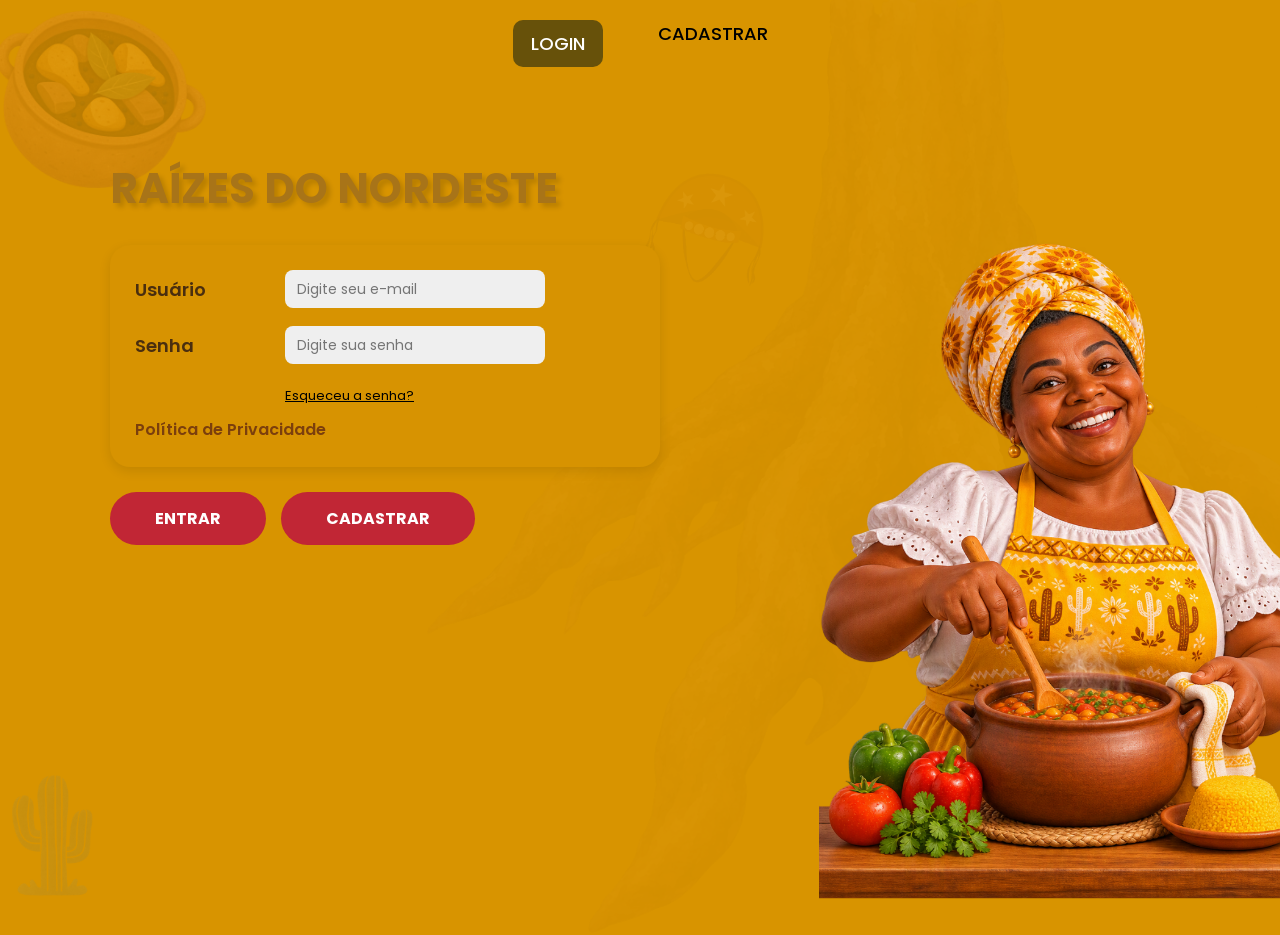
<file: index.html>
<!DOCTYPE html>
<html lang="pt-BR">

<head>

<meta charset="UTF-8">
<meta name="viewport"
      content="width=device-width, initial-scale=1.0">

<title>Raízes do Nordeste</title>

<link rel="preconnect"
      href="https://fonts.googleapis.com">

<link rel="preconnect"
      href="https://fonts.gstatic.com"
      crossorigin>

<link href="https://fonts.googleapis.com/css2?family=Poppins:wght@300;400;500;600;700&display=swap"
      rel="stylesheet">

<link rel="stylesheet"
      href="css/style.css">

</head>

<body>

<!-- MODAL LGPD -->

<div id="modalPolitica"
     class="modal-lgpd">

    <div class="modal-conteudo">

        <span class="fechar-modal"
              onclick="fecharPolitica()">

            ×

        </span>

        <h2>
            Política de Privacidade
        </h2>

        <p>

            Bem-vindo à Raízes do Nordeste.

            Respeitamos sua privacidade e estamos
            comprometidos com a proteção dos seus
            dados pessoais.

        </p>

        <p>

            As informações fornecidas durante o
            cadastro, como nome, CPF, telefone
            e e-mail, serão utilizadas apenas para
            autenticação, realização de pedidos,
            programa de fidelidade e melhoria
            da experiência do usuário.

        </p>

        <p>

            A Raízes do Nordeste não comercializa
            informações pessoais e adota medidas
            de segurança para proteger os dados
            armazenados.

        </p>

        <p>

            O compartilhamento poderá ocorrer apenas
            para processamento de pagamentos ou
            cumprimento de obrigações legais.

        </p>

        <button class="btn-fechar-lgpd"
                onclick="fecharPolitica()">

            FECHAR

        </button>

    </div>

</div>

<!-- ELEMENTOS DECORATIVOS -->

<img src="img/panela.png"
     class="panela"
     alt="">

<img src="img/cacto.png"
     class="cacto"
     alt="">

<img src="img/raiz.png"
     class="raiz"
     alt="">

<img src="img/chapeu.png"
     class="chapeu"
     alt="">

<img src="img/cozinheira.png"
     class="cozinheira"
     alt="">

<!-- MENU -->

<header>

<nav>

<a href="#"
   class="ativo">

LOGIN

</a>

<a href="cadastro.html">

CADASTRAR

</a>

</nav>

</header>

<!-- CONTEÚDO -->

<main>

<h1>
RAÍZES DO NORDESTE
</h1>

<div class="box-login">

<div class="linha">

<label>

Usuário

</label>

<input
type="email"
id="emailLogin"
placeholder="Digite seu e-mail">

</div>

<div class="linha">

<label>

Senha

</label>

<input
type="password"
id="senhaLogin"
placeholder="Digite sua senha">

</div>

<a href="#"
   class="senha">

Esqueceu a senha?

</a>

<a href="#"
   class="politica-link"
   onclick="abrirPolitica()">

Política de Privacidade

</a>

</div>

<div class="botoes">

<a href="#"
   class="btn"
   id="btnEntrar">

ENTRAR

</a>

<a href="cadastro.html"
   class="btn">

CADASTRAR

</a>

</div>

</main>

<script>

/* LOGIN */

document
.getElementById(
"btnEntrar"
)
.addEventListener(
"click",
function(){

    const email =

    document.getElementById(
    "emailLogin"
    ).value.trim();

    const senha =

    document.getElementById(
    "senhaLogin"
    ).value;

    const usuarios =

    JSON.parse(

        localStorage.getItem(
        "usuarios"
        )

    ) || [];

    const usuario =

    usuarios.find(u =>

        u.email === email &&
        u.senha === senha

    );

    if(!usuario){

        alert(
        "Usuário ou senha inválidos."
        );

        return;
    }

    localStorage.setItem(
        "usuarioLogado",
        usuario.email
    );

    localStorage.setItem(
        "nomeUsuario",
        usuario.nome
    );

    alert(
        "Bem-vindo, " +
        usuario.nome +
        "!"
    );

    window.location.href =
    "pedido.html";

});

/* MODAL LGPD */

function abrirPolitica(){

    document.getElementById(
    "modalPolitica"
    ).style.display =

    "block";

}

function fecharPolitica(){

    document.getElementById(
    "modalPolitica"
    ).style.display =

    "none";

}

</script>

</body>

</html>
</file>
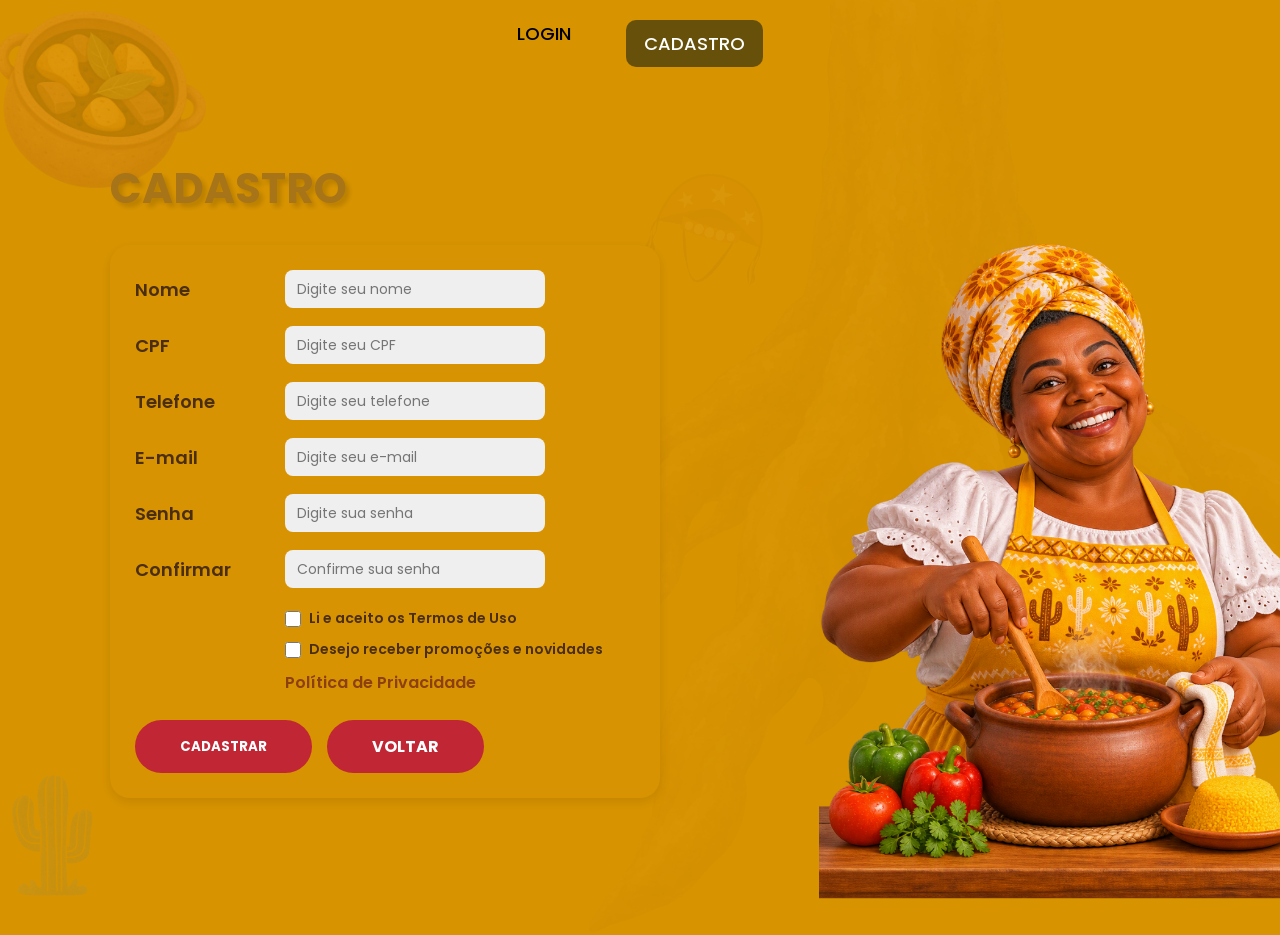
<file: cadastro.html>
<!DOCTYPE html>
<html lang="pt-BR">

<head>

<meta charset="UTF-8">
<meta name="viewport" content="width=device-width, initial-scale=1.0">

<title>Cadastro - Raízes do Nordeste</title>

<link rel="preconnect" href="https://fonts.googleapis.com">
<link rel="preconnect" href="https://fonts.gstatic.com" crossorigin>

<link href="https://fonts.googleapis.com/css2?family=Poppins:wght@300;400;500;600;700&display=swap"
      rel="stylesheet">

<link rel="stylesheet" href="css/style.css">

</head>

<body>

<div id="modalPolitica"
     class="modal-lgpd">

    <div class="modal-conteudo">

        <span class="fechar-modal"
              onclick="fecharPolitica()">

            ×

        </span>

        <h2>
            Política de Privacidade
        </h2>

        <p>

            Bem-vindo à Raízes do Nordeste.

            Respeitamos sua privacidade e estamos comprometidos com a proteção dos seus dados pessoais.

        </p>

        <p>

            As informações fornecidas durante o cadastro serão utilizadas apenas para identificação do usuário, realização de pedidos e participação no programa de fidelidade.

        </p>

        <p>

            Os dados são armazenados com segurança e não são comercializados com terceiros.

        </p>

        <button class="btn-fechar-lgpd"
                onclick="fecharPolitica()">

            FECHAR

        </button>

    </div>

</div>

<img src="img/panela.png" class="panela" alt="">
<img src="img/cacto.png" class="cacto" alt="">
<img src="img/raiz.png" class="raiz" alt="">
<img src="img/chapeu.png" class="chapeu" alt="">
<img src="img/cozinheira.png" class="cozinheira" alt="">

<header>

<nav>

<a href="index.html">

LOGIN

</a>

<a href="#"
   class="ativo">

CADASTRO

</a>

</nav>

</header>

<main>

<h1>CADASTRO</h1>

<div class="box-login">

<div class="linha">

<label>

Nome

</label>

<input
type="text"
id="nome"
placeholder="Digite seu nome">

</div>

<div class="linha">

<label>

CPF

</label>

<input
type="text"
id="cpf"
placeholder="Digite seu CPF">

</div>

<div class="linha">

<label>

Telefone

</label>

<input
type="text"
id="telefone"
placeholder="Digite seu telefone">

</div>

<div class="linha">

<label>

E-mail

</label>

<input
type="email"
id="email"
placeholder="Digite seu e-mail">

</div>

<div class="linha">

<label>

Senha

</label>

<input
type="password"
id="senha"
placeholder="Digite sua senha">

</div>

<div class="linha">

<label>

Confirmar

</label>

<input
type="password"
id="confirmarSenha"
placeholder="Confirme sua senha">

</div>

<div class="checks">

<label>

<input
type="checkbox"
id="lgpd">

Li e aceito os Termos de Uso

</label>

<label>

<input type="checkbox">

Desejo receber promoções e novidades

</label>

</div>

<div class="politica">

<a href="#"
onclick="abrirPolitica()">

Política de Privacidade

</a>

</div>

<div class="botoes">

<button
class="btn"
id="btnCadastrar">

CADASTRAR

</button>

<a href="index.html"
   class="btn">

VOLTAR

</a>

</div>

</div>

</main>

<script>

document
.getElementById("btnCadastrar")
.addEventListener(
"click",
function(){

    const nome =

    document.getElementById(
    "nome"
    ).value.trim();

    const cpf =

    document.getElementById(
    "cpf"
    ).value.trim();

    const telefone =

    document.getElementById(
    "telefone"
    ).value.trim();

    const email =

    document.getElementById(
    "email"
    ).value.trim();

    const senha =

    document.getElementById(
    "senha"
    ).value;

    const confirmarSenha =

    document.getElementById(
    "confirmarSenha"
    ).value;

    const lgpd =

    document.getElementById(
    "lgpd"
    );

    const cpfLimpo =

    cpf.replace(/\D/g,'');

    if(nome === ""){

        alert(
        "Informe seu nome."
        );

        return;
    }

    if(cpfLimpo.length !== 11){

        alert(
        "Informe um CPF válido."
        );

        return;
    }

    const regexEmail =

    /^[^\s@]+@[^\s@]+\.[^\s@]+$/;

    if(!regexEmail.test(email)){

        alert(
        "Informe um e-mail válido."
        );

        return;
    }

    if(senha.length < 6){

        alert(
        "A senha deve possuir pelo menos 6 caracteres."
        );

        return;
    }

    if(senha !== confirmarSenha){

        alert(
        "As senhas não coincidem."
        );

        return;
    }

    if(!lgpd.checked){

        alert(
        "Você deve aceitar os Termos de Uso."
        );

        return;
    }

    const usuarios =

    JSON.parse(
    localStorage.getItem(
    "usuarios"
    )
    ) || [];

    const existe =

    usuarios.find(u =>

    u.email === email

    );

    if(existe){

        alert(
        "Já existe um cadastro com esse e-mail."
        );

        return;
    }

    usuarios.push({

        nome:nome,

        cpf:cpf,

        telefone:telefone,

        email:email,

        senha:senha,

        pontos:0

    });

    localStorage.setItem(

        "usuarios",

        JSON.stringify(
        usuarios
        )

    );

    alert(
    "Cadastro realizado com sucesso!"
    );

    window.location.href =
    "index.html";

});

</script>

<script>

function abrirPolitica(){

    document.getElementById(
    "modalPolitica"
    ).style.display =

    "block";

}

function fecharPolitica(){

    document.getElementById(
    "modalPolitica"
    ).style.display =

    "none";

}

</script>

</body>

</html>
</file>
<file: css/style.css>
/* ==========================================
   RESET
========================================== */

*{
    margin:0;
    padding:0;
    box-sizing:border-box;
    font-family:'Poppins',sans-serif;
}

body{
    background:#D89400;
    min-height:100vh;
    overflow-x:hidden;
    position:relative;
}

/* ==========================================
   ELEMENTOS DECORATIVOS
========================================== */

.panela{
    position:absolute;
    top:-15px;
    left:-15px;
    width:230px;
    opacity:.22;
    z-index:1;
}

.cacto{
    position:absolute;
    left:10px;
    bottom:0;
    width:85px;
    opacity:.22;
    z-index:1;
}

.raiz{
    position:absolute;
    right:-120px;
    top:-10px;
    height:105vh;
    opacity:.12;
    z-index:1;
}

.chapeu{
    position:absolute;
    left:640px;
    top:160px;
    width:140px;
    opacity:.12;
    z-index:1;
}

.cozinheira{
    position:absolute;
    right:-30px;
    bottom:0;
    height:92vh;
    z-index:4;
}

/* ==========================================
   MENU
========================================== */

header{
    width:100%;
    display:flex;
    justify-content:center;
    align-items:center;
    padding-top:20px;
    position:relative;
    z-index:10;
}

nav{
    display:flex;
    gap:55px;
}

nav a{
    text-decoration:none;
    color:black;
    font-size:18px;
    font-weight:500;
}

.ativo{
    background:#67510A;
    color:white !important;
    padding:10px 18px;
    border-radius:10px;
}

/* ==========================================
   BUSCA
========================================== */

.busca{
    position:absolute;
    right:40px;
    top:20px;
    display:flex;
}

.botao-lupa{
    width:34px;
    height:30px;
    border:none;
    background:#B62535;
    border-radius:6px 0 0 6px;
    cursor:pointer;
    display:flex;
    justify-content:center;
    align-items:center;
}

.botao-lupa img{
    width:14px;
}

.busca input{
    width:130px;
    height:30px;
    border:none;
    padding-left:10px;
    border-radius:0 6px 6px 0;
}

/* ==========================================
   CONTADOR DE ITENS
========================================== */

.contador-itens{

    position:absolute;

    top:70px;

    right:40px;

    width:240px;

    z-index:20;
}

.contador-itens img{

    width:100%;

    display:block;
}

#qtde-itens{

    position:absolute;

    top:6px;

    right:20px;

    width:40px;

    height:40px;

    display:flex;

    align-items:center;

    justify-content:center;

    color:white;

    font-size:20px;

    font-weight:700;

    line-height:1;

    text-align:center;
}
/* ==========================================
   TITULOS
========================================== */

h1{
    font-size:42px;
    color:#A87418;
    text-shadow:4px 4px 5px rgba(0,0,0,.15);
    margin-bottom:25px;
}

/* ==========================================
   CONTEÚDO
========================================== */

main{
    position:relative;
    margin-left:110px;
    margin-top:90px;
    z-index:10;
}

/* ==========================================
   LOGIN E CADASTRO
========================================== */

.box-login{
    width:500px;
}

.linha{
    display:flex;
    align-items:center;
    margin-bottom:15px;
}

.linha label{
    width:150px;
    font-size:18px;
}

.linha input{
    width:260px;
    height:38px;
    border:none;
    background:#EFEFEF;
    padding-left:12px;
}

.senha{
    margin-left:150px;
    font-size:13px;
    color:black;
}

.checks{
    margin-left:150px;
    margin-top:10px;
}

.checks label{
    width:auto;
    font-size:14px;
}

/* ==========================================
   BOTÕES
========================================== */

.btn{
    display:inline-block;
    text-decoration:none;
    background:#C12635;
    color:white;
    padding:14px 45px;
    border-radius:30px;
    font-weight:bold;
}

.btn:hover{
    background:#AB1E2D;
}

.botoes{
    margin-top:35px;
    display:flex;
    gap:15px;
}

.adicionar{
    border:none;
    background:#C12635;
    color:white;
    padding:8px 15px;
    border-radius:20px;
    cursor:pointer;
}

.adicionar:disabled{
    cursor:not-allowed;
    opacity:1;
}

/* ==========================================
   UNIDADES
========================================== */

.unidades{
    display:flex;
    flex-direction:column;
    gap:18px;
}

.unidade{
    display:flex;
    align-items:flex-start;
    gap:12px;
    width:520px;
    cursor:pointer;
}

.unidade input{
    margin-top:5px;
}

.unidade strong{
    display:block;
    font-size:18px;
    margin-bottom:3px;
}

.unidade p{
    color:#A65627;
    line-height:1.3;
}

.btn-avancar{
    display:inline-block;
    margin-top:15px;
    background:#C12635;
    color:white;
    text-decoration:none;
    padding:14px 55px;
    border-radius:30px;
    font-weight:bold;
}

/* ==========================================
   CARDÁPIO
========================================== */

.cards{
    display:flex;
    gap:20px;
    flex-wrap:wrap;
}

.card{
    background:#F2DCC0;
    width:220px;
    border-radius:18px;
    padding:15px;
    text-align:center;
}

.card img{
    width:130px;
}

.card h3{
    margin:10px 0;
}

.card p{
    font-size:13px;
}

.preco{
    margin:10px 0;
    font-weight:bold;
}

.secao{
    margin-top:25px;
}

.bebida{
    display:flex;
    align-items:center;
    gap:20px;
    width:460px;
    background:#F2DCC0;
    border-radius:18px;
    padding:15px;
}

.bebida img{
    width:90px;
}

.carrinho-btn{
    display:inline-block;
    margin-top:40px;
}

/* ==========================================
   FIDELIDADE
========================================== */

.pontos{
    font-size:50px;
    color:#B12131;
    font-weight:bold;
}

.recompensas{
    display:flex;
    gap:20px;
    flex-wrap:wrap;
}

.recompensa{
    width:220px;
    background:#F2DCC0;
    border-radius:15px;
    padding:15px;
}

.recompensa button{
    margin-top:10px;
    border:none;
    background:#C12635;
    color:white;
    padding:8px 15px;
    border-radius:20px;
}

/* ==========================================
   TELAS MENORES
========================================== */

@media(max-width:1366px){

    .cozinheira{
        height:82vh;
    }

    .contador-itens{
        right:30px;
    }

}

@media(max-width:1200px){

    .cozinheira{
        display:none;
    }

    .raiz{
        opacity:.07;
    }

}

@media(max-width:900px){

    nav{
        gap:20px;
    }

    .cards{
        flex-direction:column;
    }

    .bebida{
        width:100%;
    }

    .contador-itens{
        position:relative;
        right:auto;
        top:auto;
        margin-top:10px;
    }

}

/* =====================================
   TELA CARRINHO
===================================== */

.carrinho-container{

    display:flex;

    gap:20px;

    align-items:flex-start;

    margin-top:20px;
}

.tabela-carrinho{

    width:760px;

    background:#F4DCC0;

    border-radius:20px;

    padding:20px;
}

.cabecalho{

    display:grid;

    grid-template-columns:
    2fr 1fr 1fr 1fr;

    font-weight:700;

    margin-bottom:20px;
}

.item{

    display:grid;

    grid-template-columns:
    80px 2fr 1fr 1fr 1fr;

    align-items:center;

    padding:15px 0;

    border-bottom:
    1px solid #d6b28d;
}

.item img{
    width:70px;
}

.nome-produto{
    font-weight:600;
}

.valor{

    font-weight:600;
}

.subtotal{

    font-weight:600;
}

.controle{

    display:flex;

    align-items:center;

    gap:8px;
}

.controle button{

    width:32px;

    height:32px;

    border:none;

    background:#C12635;

    color:white;

    border-radius:6px;

    cursor:pointer;
}

.resumo{

    width:320px;

    background:#F4DCC0;

    border-radius:20px;

    padding:20px;
}

.resumo h2{

    text-align:center;

    margin-bottom:20px;
}

.total{

    background:#C12635;

    color:white;

    font-size:24px;

    font-weight:bold;

    text-align:center;

    padding:15px;

    border-radius:8px;

    margin-top:15px;
}

.btn-pedido{

    display:block;

    margin-top:20px;

    background:#C12635;

    color:white;

    text-decoration:none;

    text-align:center;

    padding:16px;

    border-radius:8px;

    font-weight:bold;
}

.avatar{

    position:absolute;

    right:40px;

    top:20px;

    width:80px;
}

.btn-voltar{

    display:block;

    margin-top:15px;

    text-align:center;

    text-decoration:none;

    background:#8B6A1A;

    color:white;

    padding:14px;

    border-radius:8px;

    font-weight:bold;
}
/* =====================================
   PAGAMENTO
===================================== */

.pagamento-box{

    width:420px;
}

.opcao-pagamento{

    display:block;

    font-size:18px;

    cursor:pointer;
}

.opcao-pagamento input{

    margin-right:8px;
}

.pagamento-opcao{

    display:none;

    margin-top:15px;
}

.pagamento-opcao.ativo{

    display:block;
}

.pagamento-opcao input{

    width:100%;

    margin-bottom:10px;

    padding:10px;

    border:none;

    border-radius:6px;
}

.qrcode{

    width:180px;

    display:block;

    margin:auto;
}
/* =====================================
   PEDIDO
===================================== */

.pedido-container{

    display:flex;

    gap:30px;

    align-items:flex-start;
}

.status-pedido{

    width:600px;

    background:#F4DCC0;

    border-radius:20px;

    padding:25px;
}

.status-item{

    padding:15px;

    border-radius:8px;

    margin-bottom:10px;

    background:#EFE1CF;

    font-weight:600;
}

.status-item.ativo{

    background:#D9F0D3;
}

.avatar{

    position:absolute;

    right:40px;

    top:20px;

    width:80px;
}
/* =====================================
   FIDELIDADE
===================================== */

.fidelidade-container{

    display:flex;

    gap:30px;
}

.saldo-box{

    width:320px;

    background:#F4DCC0;

    border-radius:20px;

    padding:25px;
}

.saldo-box h2{

    text-align:center;
}

.pontos{

    font-size:72px;

    text-align:center;

    color:#C12635;

    font-weight:bold;

    margin:20px 0;
}

.recompensas{

    display:flex;

    gap:20px;
}

.recompensa{

    width:220px;

    background:#F4DCC0;

    border-radius:15px;

    padding:15px;

    text-align:center;
}

.recompensa button{

    border:none;

    background:#C12635;

    color:white;

    padding:10px 15px;

    border-radius:20px;

    margin-top:10px;
}

.recompensa button:disabled{

    background:#aaa;
}

.historico-pontos{

    width:760px;

    background:#F4DCC0;

    border-radius:20px;

    padding:20px;
}

.historico-pontos p{

    margin:15px 0;
}
/* =====================================
   CADASTRO
===================================== */

.box-login{

    width:550px;

    background:#d79301;

    padding:25px;

    border-radius:20px;

    box-shadow:0 4px 12px rgba(0,0,0,.10);
}

.box-login .linha{

    margin-bottom:18px;
}

.box-login label{

    font-weight:600;

    color:#4A2E0F;
}

.box-login input{

    border-radius:8px;

    font-size:14px;
}

.checks{

    margin-top:20px;

    display:flex;

    flex-direction:column;

    gap:10px;
}

.checks label{

    font-size:14px;

    display:flex;

    align-items:center;

    gap:8px;
}

.checks input{

    width:16px;

    height:16px;
}

.politica{

    margin-top:10px;

    margin-left:150px;
}

.politica a{

    color:#8C3F0F;

    text-decoration:none;

    font-weight:600;
}

.politica a:hover{

    text-decoration:underline;
}

.botoes{

    margin-top:25px;
}

#btnCadastrar{

    border:none;

    cursor:pointer;
}

#btnCadastrar:hover{

    background:#AA1E2C;
}
/* =====================================
   PEDIDOS
===================================== */

.pedido-card{

    width:650px;

    background:#F4DCC0;

    padding:20px;

    border-radius:18px;

    margin-bottom:20px;
}

.pedido-card h3{

    margin-bottom:10px;

    color:#8B5E34;
}

.pedido-card p{

    margin:8px 0;
}

/* =====================================
   MODAL LGPD
===================================== */

.politica-link{

    display:block;

    margin-top:10px;

    color:#7B3F0D;

    text-decoration:none;

    font-weight:600;
}

.modal-lgpd{

    display:none;

    position:fixed;

    top:0;

    left:0;

    width:100%;

    height:100%;

    background:rgba(
        0,
        0,
        0,
        .6
    );

    z-index:999;
}

.modal-conteudo{

    width:700px;

    max-width:90%;

    background:white;

    padding:30px;

    border-radius:15px;

    position:absolute;

    top:50%;

    left:50%;

    transform:
    translate(
        -50%,
        -50%
    );

    line-height:1.6;
}

.modal-conteudo h2{

    margin-bottom:20px;

    color:#8B5E34;
}

.modal-conteudo p{

    margin-bottom:15px;
}

.fechar-modal{

    float:right;

    font-size:30px;

    cursor:pointer;
}

.btn-fechar-lgpd{

    border:none;

    background:#8B5E34;

    color:white;

    padding:12px 20px;

    border-radius:8px;

    cursor:pointer;
}
#btnLogoff{

    color:#C12635;

    font-weight:bold;
}

#btnLogoff:hover{

    color:#9E1B29;
}
</file>
